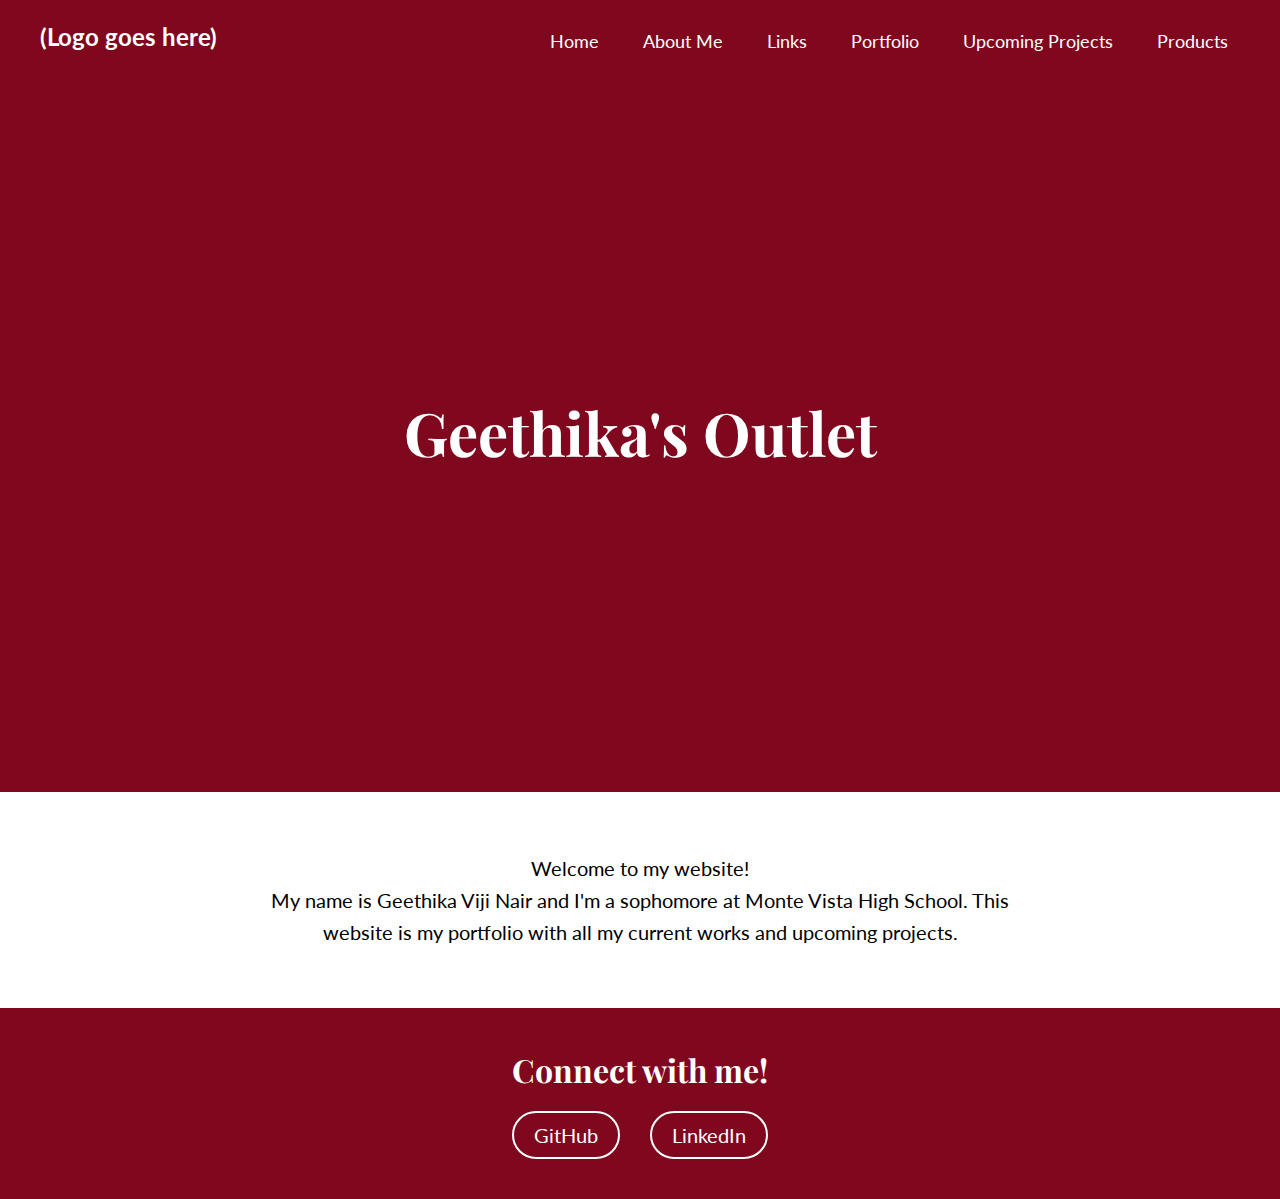
<file: index.html>
<!DOCTYPE html>
<html lang="en">
<head>
  <meta charset="UTF-8">
  <title>Geethika's Outlet</title>
  <link rel="stylesheet" href="style.css">
  
  <!-- Google Fonts -->
  <link href="https://fonts.googleapis.com/css2?family=Lato:wght@400;700&family=Playfair+Display:wght@700&display=swap" rel="stylesheet">
</head>
<body>

  <!-- Navigation Bar -->
  <nav class="navbar">
    <div class="logo">(Logo goes here)</div>
    <ul class="nav-links">
      <li><a href="#">Home</a></li>
      <li><a href="#">About Me</a></li>
      <li><a href="#">Links</a></li>
      <li><a href="portfolio.html">Portfolio</a></li>
      <li><a href="#">Upcoming Projects</a></li>
      <li><a href="#">Products</a></li>
    </ul>
  </nav>

  <!-- Home Section -->
  <header class="home-section">
    <div class="welcome-text">
      <h1>Geethika's Outlet</h1>
    </div>
  </header>

  <!-- About Section -->
  <section class="about">
    <div class="description">
      <p> Welcome to my website!<p>
      <p>My name is Geethika Viji Nair and I'm a sophomore at Monte Vista High School. This website is my portfolio with all my current works and upcoming projects.</p>
    </div>
  </section>

  <!-- Footer Social Links -->
  <footer class="socials">
    <h2>Connect with me!</h2>
    <div class="social-links">
      <a href="https://github.com/geethikanair" target="_blank">GitHub</a>
      <a href="https://www.linkedin.com/in/geethika-v-7103782b6/" target="_blank">LinkedIn</a>
    </div>
  </footer>

</body>
</html>
</file>
<file: style.css>
/* Reset and Base Styles */
* {
  margin: 0;
  padding: 0;
  box-sizing: border-box;
}

body {
  font-family: 'Lato', sans-serif;
  background-color: #ffffff;
  color: #000;
}

/* Navbar */
.navbar {
  background-color: #7f081f; /* Royal Red */
  padding: 20px 40px;
  display: flex;
  align-items: center;
  justify-content: space-between;
  flex-wrap: wrap;
  color: white;
}

.logo {
  font-size: 24px;
  font-weight: bold;
}

.search-bar input {
  padding: 8px 12px;
  border: none;
  border-radius: 20px;
  outline: none;
  font-family: 'Lato', sans-serif;
}

.nav-links {
  list-style: none;
  display: flex;
  gap: 20px;
  margin-top: 10px;
}

.nav-links li a {
  text-decoration: none;
  color: white;
  font-size: 18px;
  padding: 8px 12px;
  border-radius: 20px;
  transition: background-color 0.3s, color 0.3s;
}

.nav-links li a:hover {
  background-color: white;
  color: #7f081f;
}

/* Home Section */
.home-section {
  background-color: #7f081f; /* Royal Red */
  color: white;
  min-height: 80vh;
  display: flex;
  align-items: center;
  justify-content: center;
  text-align: center;
}

.home-section h1 {
  font-family: 'Playfair Display', serif; /* (Zefani substitute) */
  font-size: 60px;
}

/* About Section */
.about {
  background-color: white;
  padding: 60px 20px;
  text-align: center;
}

.description p {
  font-size: 20px;
  max-width: 800px;
  margin: 0 auto;
  line-height: 1.6;
}

/* Footer */
.socials {
  background-color: #7f081f;
  color: white;
  text-align: center;
  padding: 40px 20px;
}

.socials h2 {
  font-size: 32px;
  margin-bottom: 20px;
  font-family: 'Playfair Display', serif;
}

.social-links {
  display: flex;
  justify-content: center;
  gap: 30px;
  flex-wrap: wrap;
}

.social-links a {
  text-decoration: none;
  color: white;
  font-size: 20px;
  border: 2px solid white;
  padding: 10px 20px;
  border-radius: 30px;
  transition: 0.3s;
}

.social-links a:hover {
  background-color: white;
  color: #7f081f;
}
</file>
